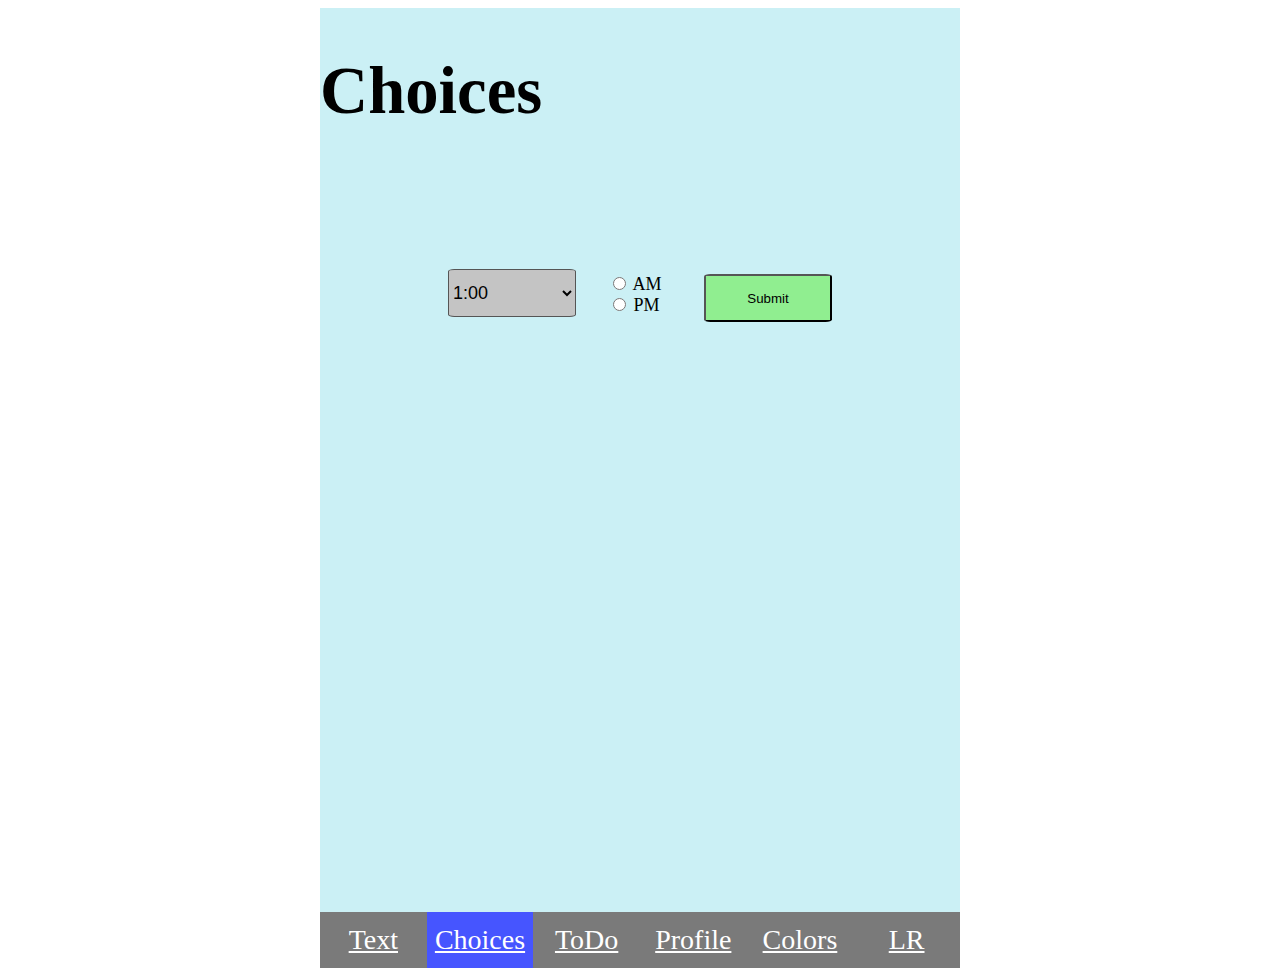
<file: Phase 1.2/choices.html>
<!DOCTYPE html>
    <html lang="en">
    <head>
        <meta charset="UTF-8">
        <title>Phase 1.2 Choices Tab</title>
        <link href="./resources/css/styles.css" type="text/css" rel="stylesheet">
    </head>
    
    <body>
        <div class="device">
            <h1>Choices</h1>

            <select name="time" id="time">
                <option value="1:00">1:00</option>
                <option value="2:00">2:00</option>
                <option value="3:00">3:00</option>
                <option value="4:00">4:00</option>
                <option value="5:00">5:00</option>
                <option value="6:00">6:00</option>
                <option value="7:00">7:00</option>
                <option value="8:00">8:00</option>
                <option value="9:00">9:00</option>
                <option value="10:00">10:00</option>
                <option value="11:00">11:00</option>
                <option value="12:00">12:00</option>
            </select>

            <div id="timeGroup">
                <input type="radio" id="am" value="AM" name="timeOfDay">
                <label for="am">AM</label><br>
                <input type="radio" id="pm" value="PM" name="timeOfDay">
                <label for="pm">PM</label>
            </div>

            <button type="button" onclick="submitChoices()" id="submitChoices">Submit</button>
            
            <div id="choiceOutput"></div>

            <div class="icon-bar">
                <a href="text.html">Text</a>
                <a href="choices.html" class="active">Choices</a>
                <a href="todo.html">ToDo</a>
                <a href="profile.html">Profile</a>
                <a href="colors.html">Colors</a>
                <a href="lr.html">LR</a>
            </div>

            <script>
                function submitChoices() {
                    var t = document.getElementById('time').value;
                    let checkRadio = document.querySelector('input[name="timeOfDay"]:checked')

                    if (checkRadio != null) {
                        document.getElementById('choiceOutput').innerHTML = "It is " + t + " " + checkRadio.value
                    }
                    else {
                        alert('Please select AM or PM')
                    }
                }
            </script>
        </div>
    </body>
</html>
</file>
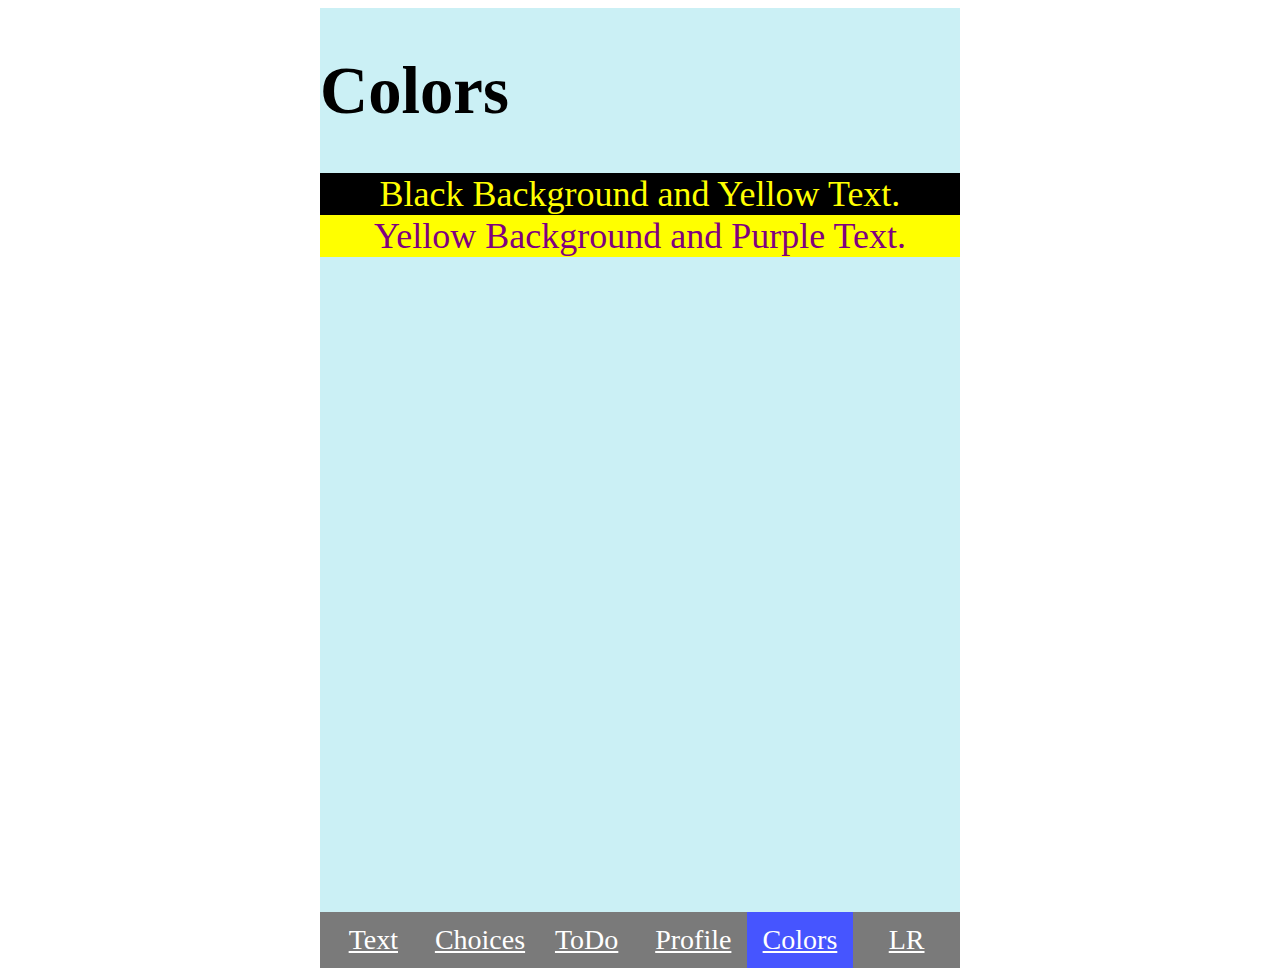
<file: Phase 1.2/colors.html>
<!DOCTYPE html>
    <html lang="en">
    <head>
        <meta charset="UTF-8">
        <title>Phase 1.2 Colors Tab</title>
        <link href="./resources/css/styles.css" type="text/css" rel="stylesheet">
    </head>
    
    <body>
        <div class="device">
            <h1>Colors</h1>
            
            <p id="black-and-yellow">Black Background and Yellow Text.</p>
            <p id="yellow-and-purple">Yellow Background and Purple Text.</p>

            <div class="icon-bar">
                <a href="text.html">Text</a>
                <a href="choices.html">Choices</a>
                <a href="todo.html">ToDo</a>
                <a href="profile.html">Profile</a>
                <a href="colors.html" class="active">Colors</a>
                <a href="lr.html">LR</a>
            </div>
        </div>
    </body>
</html>
</file>
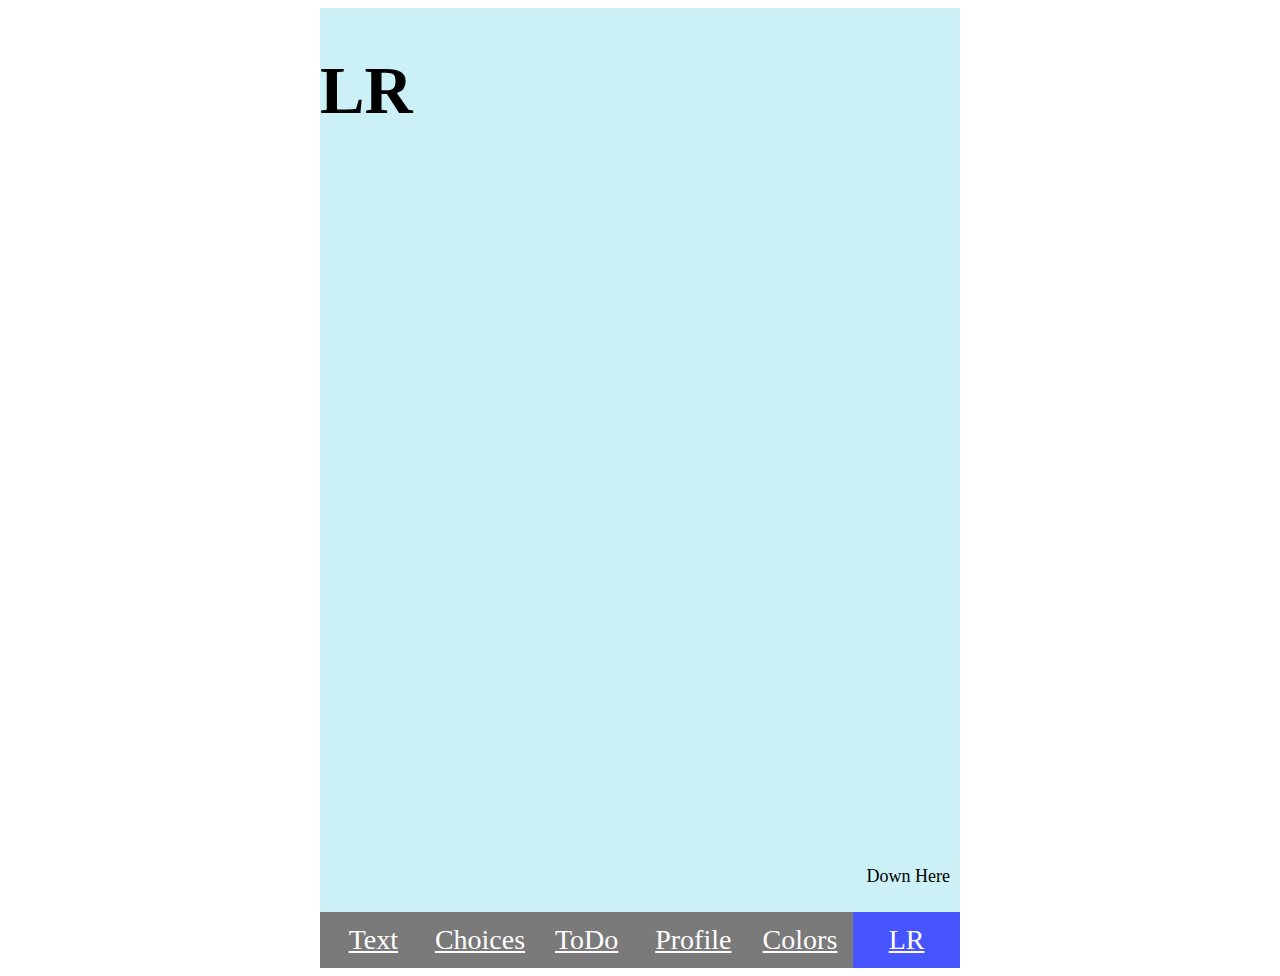
<file: Phase 1.2/lr.html>
<!DOCTYPE html>
    <html lang="en">
    <head>
        <meta charset="UTF-8">
        <title>Phase 1.2 LR Tab</title>
        <link href="./resources/css/styles.css" type="text/css" rel="stylesheet">
    </head>

    <body>
        <div class="device">
            <h1>LR</h1>

            <p class="lower-right">Down Here</p>

            <div class="icon-bar">
                <a href="text.html">Text</a>
                <a href="choices.html">Choices</a>
                <a href="todo.html">ToDo</a>
                <a href="profile.html">Profile</a>
                <a href="colors.html">Colors</a>
                <a href="lr.html" class="active">LR</a>
            </div>
        </div>
    </body>
</html>
</file>
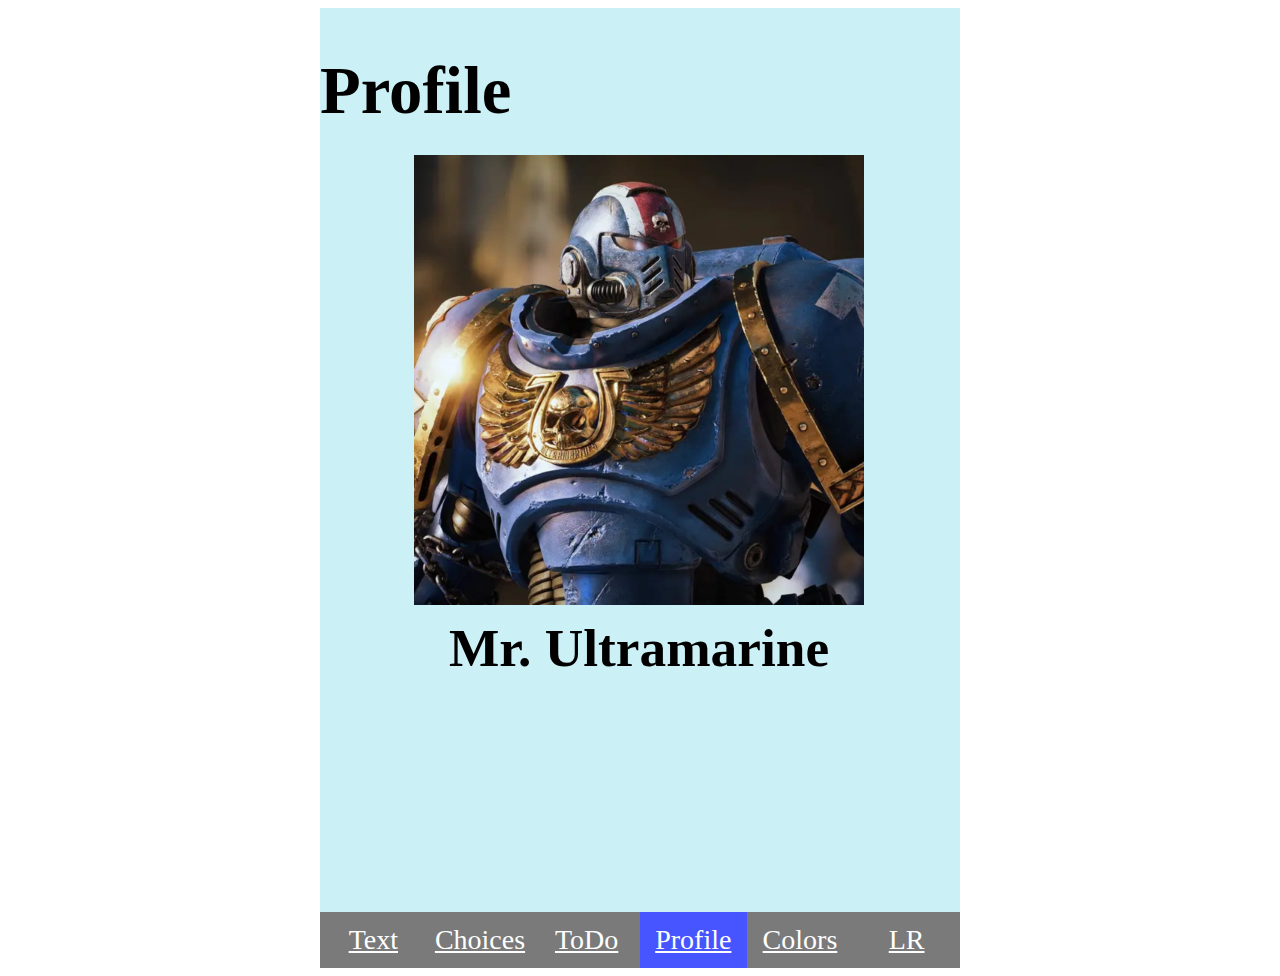
<file: Phase 1.2/profile.html>
<!DOCTYPE html>
    <html lang="en">
    <head>
        <meta charset="UTF-8">
        <title>Phase 1.2 Profile Tab</title>
        <link href="./resources/css/styles.css" type="text/css" rel="stylesheet">
    </head>
    
    <body>
        <div class="device">
            <h1>Profile</h1>
            
            <div class="imagebox">
                <img src="./resources/images/wh40k-space-marine-2.png" alt="Space Marine" class="image" onclick="popup()">
                <p class="text"><strong>Mr. Ultramarine</strong></p>
            </div>
            
            <div id="popup">
                <p id="text-popup">"Only in Death Does Duty End"</p>
                <p id="text-close" onclick="closePopup()"><strong>×</strong></p>
            </div>
            
            <div class="icon-bar">
                <a href="text.html">Text</a>
                <a href="choices.html">Choices</a>
                <a href="todo.html">ToDo</a>
                <a href="profile.html" class="active">Profile</a>
                <a href="colors.html">Colors</a>
                <a href="lr.html">LR</a>
            </div>
        </div>

        <script>
            function popup() {
                document.getElementById("popup").style.display = 'block';
            }
            function closePopup() {
                document.getElementById("popup").style.display = 'none';
            }
        </script>
    </body>
</html>
</file>
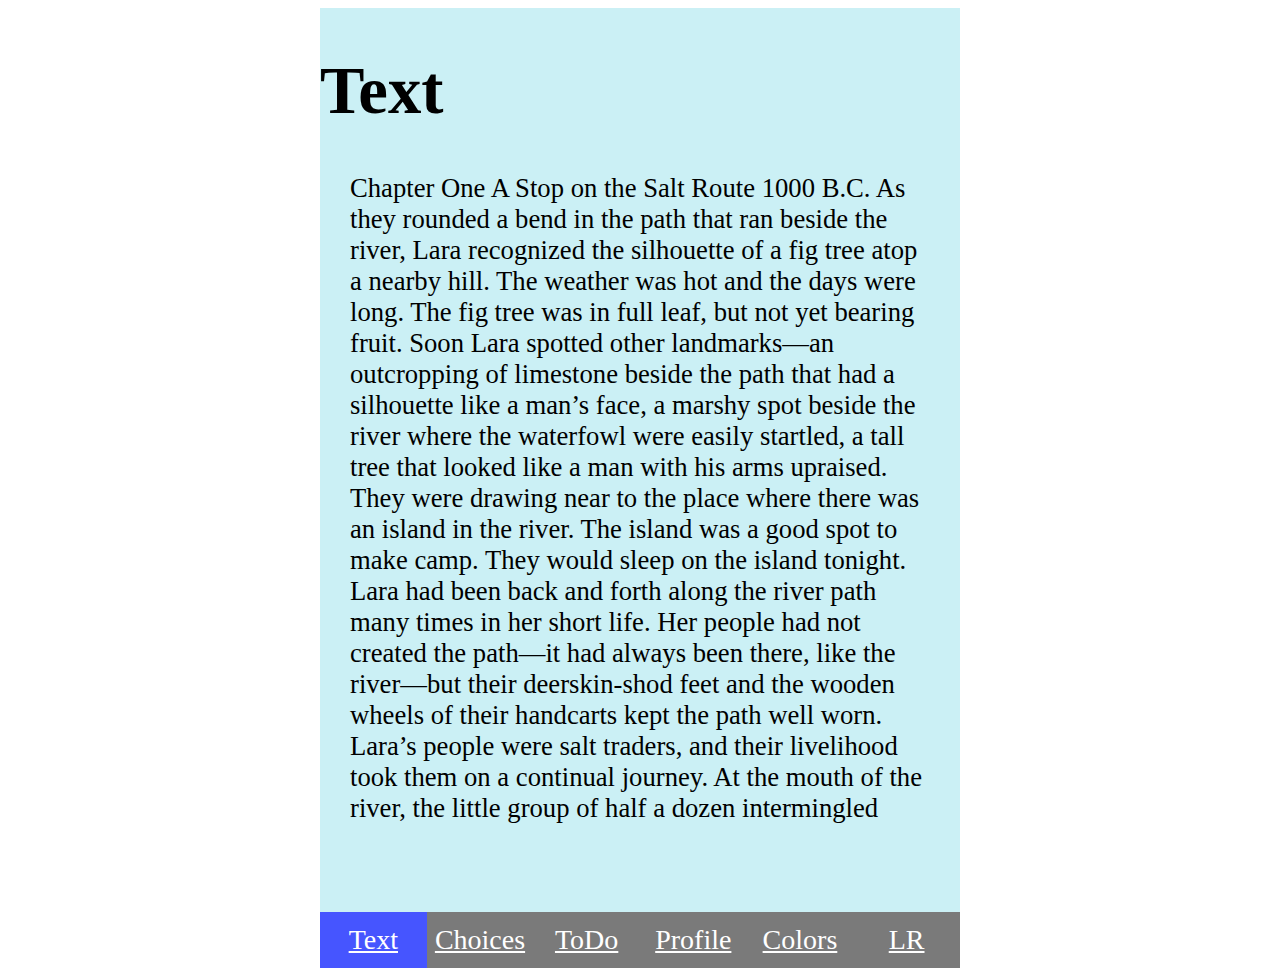
<file: Phase 1.2/text.html>
<!DOCTYPE html>
    <html lang="en">
    <head>
        <meta charset="UTF-8">
        <title>Phase 1.2 Text Tab</title>
        <link href="./resources/css/styles.css" type="text/css" rel="stylesheet">
    </head>
    
    <body>
        <div class="device">
            <h1>Text</h1>

            <p id = "scroll-text">
                Chapter One
                A Stop on the Salt Route
                1000 B.C.
                As they rounded a bend in the path that ran beside the river, Lara recognized the silhouette of a fig tree atop a nearby hill. The weather was hot and the days were long. The fig tree was in full leaf, but not yet bearing fruit.
                Soon Lara spotted other landmarks—an outcropping of limestone beside the path that had a silhouette like a man’s face, a marshy spot beside the river where the waterfowl were easily startled, a tall tree that looked like a man with his arms upraised. They were drawing near to the place where there was an island in the river. The island was a good spot to make camp. They would sleep on the island tonight.
                Lara had been back and forth along the river path many times in her short life. Her people had not created the path—it had always been there, like the river—but their deerskin-shod feet and the wooden wheels of their handcarts kept the path well worn. Lara’s people were salt traders, and their livelihood took them on a continual journey.
                At the mouth of the river, the little group of half a dozen intermingled families gathered salt from the great salt beds beside the sea. They groomed and sifted the salt and loaded it into handcarts. When the carts were full, most of the group would stay behind, taking shelter amid rocks and simple lean-tos, while a band of fifteen or so of the heartier members set out on the path that ran alongside the river.
                With their precious cargo of salt, the travelers crossed the coastal lowlands and traveled toward the mountains. But Lara’s people never reached the mountaintops; they traveled only as far as the foothills. Many people lived in the forests and grassy meadows of the foothills, gathered in small villages. In return for salt, these people would give Lara’s people dried meat, animal skins, cloth spun from wool, clay pots, needles and scraping tools carved from bone, and little toys made of wood.
                Their bartering done, Lara and her people would travel back down the river path to the sea. The cycle would begin again.
                It had always been like this. Lara knew no other life. She traveled back and forth, up and down the river path. No single place was home. She liked the seaside, where there was always fish to eat, and the gentle lapping of the waves lulled her to sleep at night. She was less fond of the foothills, where the path grew steep, the nights could be cold, and views of great distances made her dizzy. She felt uneasy in the villages, and was often shy around strangers. The path itself was where she felt most at home. She loved the smell of the river on a hot day, and the croaking of frogs at night. Vines grew amid the lush foliage along the river, with berries that were good to eat. Even on the hottest day, sundown brought a cool breeze off the water, which sighed and sang amid the reeds and tall grasses.
                Of all the places along the path, the area they were approaching, with the island in the river, was Lara’s favorite.
                The terrain along this stretch of the river was mostly flat, but in the immediate vicinity of the island, the land on the sunrise side was like a rumpled cloth, with hills and ridges and valleys. Among Lara’s people, there was a wooden baby’s crib, suitable for strapping to a cart, that had been passed down for generations. The island was shaped like that crib, longer than it was wide and pointed at the upriver end, where the flow had eroded both banks. The island was like a crib, and the group of hills on the sunrise side of the river were like old women mantled in heavy cloaks gathered to have a look at the baby in the crib—that was how Lara’s father had once described the lay of the land.
                Larth spoke like that all the time, conjuring images of giants and monsters in the landscape. He could perceive the spirits, called numina, that dwelled in rocks and trees. Sometimes he could speak to them and hear what they had to say. The river was his oldest friend and told him where the fishing would be best. From whispers in the wind he could foretell the next day’s weather. Because of such skills, Larth was the leader of the group.
                “We’re close to the island, aren’t we, Papa?” said Lara.
                “How did you know?”
                “The hills. First we start to see the hills, off to the right. The hills grow bigger. And just before we come to the island, we can see the silhouette of that fig tree up there, along the crest of that hill.”
                “Good girl!” said Larth, proud of his daughter’s memory and powers of observation. He was a strong, handsome man with flecks of gray in his black beard. His wife had borne several children, but all had died very young except Lara, the last, whom his wife had died bearing. Lara was very precious to him. Like her mother, she had golden hair. Now that she had reached the age of childbearing, Lara was beginning to display the fullness of a woman’s hips and breasts. It was Larth’s greatest wish that he might live to see his own grandchildren. Not every man lived that long, but Larth was hopeful. He had been healthy all his life, partly, he believed, because he had always been careful to show respect to the numina he encountered on his journeys.
                Respecting the numina was important. The numen of the river could suck a man under and drown him. The numen of a tree could trip a man with its roots, or drop a rotten branch on his head. Rocks could give way underfoot, chuckling with amusement at their own treachery. Even the sky, with a roar of fury, sometimes sent down fingers of fire that could roast a man like a rabbit on a spit, or worse, leave him alive but robbed of his senses. Larth had heard that the earth itself could open and swallow a man; though he had never actually seen such a thing, he nevertheless performed a ritual each morning, asking the earth’s permission before he went striding across it.
                “There’s something so special about this place,” said Lara, gazing at the sparkling river to her left and then at the rocky, tree-spotted hills ahead and to her right. “How was it made? Who made it?”
                Larth frowned. The question made no sense to him. A place was never made, it simply was. Small features might change over time. Uprooted by a storm, a tree might fall into the river. A boulder might decide to tumble down the hillside. The numina that animated all things went about reshaping the landscape from day to day, but the essential things never changed, and had always existed: the river, the hills, the sky, the sun, the sea, the salt beds at the mouth of the river.
                He was trying to think of some way to express these thoughts to Lara, when a deer, drinking at the river, was startled by their approach. The deer bolted up the brushy bank and onto the path. Instead of running to safety, the creature stood and stared at them. As clearly as if the animal had whispered aloud, Larth heard the words “Eat me.” The deer was offering herself.
                Larth turned to shout an order, but the most skilled hunter of the group, a youth called Po, was already in motion. Po ran forward, raised the sharpened stick he always carried and hurled it whistling through the air between Larth and Lara.
                A heartbeat later, the spear struck the deer’s breast with such force that the creature was knocked to the ground. Unable to rise, she thrashed her neck and flailed her long, slender legs. Po ran past Larth and Lara. When he reached the deer, he pulled the spear free and stabbed the creature again. The deer released a stifled noise, like a gasp, and stopped moving.
                There was a cheer from the group. Instead of yet another dinner of fish from the river, tonight there would be venison.
                The distance from the riverbank to the island was not great, but at this time of year—early summer—the river was too high to wade across. Lara’s people had long ago made simple rafts of branches lashed together with leather thongs, which they left on the riverbanks, repairing and replacing them as needed. When they last passed this way, there had been three rafts, all in good condition, left on the east bank. Two of the rafts were still there, but one was missing.
                “I see it! There—pulled up on the bank of the island, almost hidden among those leaves,” said Po, whose eyes were sharp. “Someone must have used it to cross over.”
                “Perhaps they’re still on the island,” said Larth. He did not begrudge others the use of the rafts, and the island was large enough to share. Nonetheless, the situation required caution. He cupped his hands to his mouth and gave a shout. It was not long before a man appeared on the bank of the island. The man waved.
                “Do we know him?” said Larth, squinting.
                “I don’t think so,” said Po. “He’s young—my age or younger, I’d say. He looks strong.”
                “Very strong!” said Lara. Even from this distance, the young stranger’s brawniness was impressive. He wore a short tunic without sleeves, and Lara had never seen such arms on a man.
                Po, who was small and wiry, looked at Lara sidelong and frowned. “I’m not sure I like the look of this stranger.”
                “Why not?” said Lara. “He’s smiling at us.”
                In fact, the young man was smiling at Lara, and Lara alone.
                His name was Tarketios. Much more than that, Larth could not tell, for the stranger spoke a language which Larth did not recognize, in which each word seemed as long and convoluted as the man’s name. Understanding the deer had been easier than understanding the strange noises uttered by this man and his two companions! Even so, they seemed friendly, and the three of them presented no threat to the more numerous salt traders.
                Tarketios and his two older companions were skilled metalworkers from a region some two hundred miles to the north, where the hills were rich with iron, copper, and lead. They had been on a trading journey to the south and were returning home. Just as the river path carried Larth’s people from the seashore to the hills, so another path, perpendicular to the river, traversed the long coastal plain. Because the island provided an easy place to ford the river, it was here that the two paths intersected. On this occasion, the salt traders and the metal traders happened to arrive at the island on the same day. Now they met for the first time.
                The two groups made separate camps at opposite ends of the island. As a gesture of friendship, speaking with his hands, Larth invited Tarketios and the others to share the venison that night. As the hosts and their guests feasted around the roasting fire, Tarketios tried to explain something of his craft. Firelight glittered in Lara’s eyes as she watched Tarketios point at the flames and mime the act of hammering. Firelight danced across the flexing muscles of his arms and shoulders. When he smiled at her, his grin was like a boast. She had never seen teeth so white and so perfect.
                Po saw the looks the two exchanged and frowned. Lara’s father saw the same looks and smiled.
                The meal was over. The metal traders, after many gestures of gratitude for the venison, withdrew to their camp at the far side of the island. Before he disappeared into the shadows, Tarketios looked over his shoulder and gave Lara a parting grin.
                While the others settled down to sleep, Larth stayed awake a while longer, as was his habit. He liked to watch the fire. Like all other things, fire possessed a numen that sometimes communicated with him, showing him visions. As the last of the embers faded into darkness, Larth fell asleep.
                Larth blinked. The flames, which had dwindled to almost nothing, suddenly shot up again. Hot air rushed over his face. His eyes were seared by white flames brighter than the sun.
                Amid the dazzling brightness, he perceived a thing that levitated above the flames. It was a masculine member, disembodied but nonetheless rampant and upright. It bore wings, like a bird, and hovered in midair. Though it seemed to be made of flesh, it was impervious to the flames.
                Larth had seen the winged phallus before, always in such circumstances, when he stared at a fire and entered a dream state. He had even given it a name, or more precisely, the thing had planted its name in his mind: Fascinus.
                Fascinus was not like the numina that animated trees, stones, or rivers. Those numina existed without names. Each was bound to the object in which it resided, and there was little to differentiate one from another. When such numina spoke, they could not always be trusted. Sometimes they were friendly, but at other times they were mischievous or even hostile.
                Fascinus was different. It was unique. It existed in and of itself, without beginning or end. Clearly, from its form, it had something to do with life and the origin of life, yet it seemed to come from a place beyond this world, slipping for a few moments through a breach opened by the heat of the dancing flames. An appearance by Fascinus was always significant. The winged phallus never appeared without giving Larth an answer to a dilemma that had been troubling him, or planting an important new thought in his mind. The guidance given to him by Fascinus had never led Larth astray.
                Elsewhere, in distant lands—Greece, Israel, Egypt—men and women worshiped gods and goddesses. Those people made images of their gods, told stories about them, and worshiped them in temples. Larth had never met such people. He had never even heard of the lands where they lived, and he had never encountered or conceived of a god. The very concept of a deity such as those other men worshiped was unknown to Larth, but the closest thing to a god in his imagination and experience was Fascinus.
                With a start, he blinked again.
                The flames had died. In place of intolerable brightness there was only the darkness of a warm summer night lit by the faintest sliver of a moon. The air on his face was no longer hot but fresh and cool.
                Fascinus had vanished—but not without planting a thought in Larth’s mind. He hurried to the leafy bower beside the river where Lara liked to sleep, thinking to himself, It must be made so, because Fascinus says it must!
                He knelt beside her, but there was no need to wake her. She was already awake.
                “Papa? What is it?”
                “Go to him!”
                She did not need to ask for an explanation. It was what she had been yearning to do, lying restless and eager in the dark.
                “Are you sure, Papa?”
                “Fascinus . . . ,” He did not finish the thought, but she understood. She had never seen Fascinus, but he had told her about it. Many times in the past, Fascinus had given guidance to her father. Now, once again, Fascinus had made its will known.
                The darkness did not deter her. She knew every twist and turn of every path on the little island. When she came to the metal trader’s camp, she found Tarketios lying in a leafy nook secluded from the others; she recognized him by his brawny silhouette. He was awake and waiting, just as she had been lying awake, waiting, when her father came to her.
                At her approach, Tarketios rose onto his elbows. He spoke her name in a whisper. There was a quiver of something like desperation in his voice; his neediness made her smile. She sighed and lowered herself beside him. By the faint moonlight, she saw that he wore an amulet of some sort, suspended from a strap of leather around his neck. Nestled amid the hair on his chest, the bit of shapeless metal seemed to capture and concentrate the faint moonlight, casting back a radiance brighter than the moon itself.
                His arms—the arms she had so admired earlier—reached out and closed around her in a surprisingly gentle embrace. His body was as warm and naked as her own, but much bigger and much harder. She wondered if Fascinus was with them in the darkness, for she seemed to feel the beating of wings between their legs as she was entered by the thing that gave origin to life.
                Copyright © 2007 by Steven Saylor. All rights reserved.
            </p>

            <div class="icon-bar">
                <a href="text.html" class="active">Text</a>
                <a href="choices.html">Choices</a>
                <a href="todo.html">ToDo</a>
                <a href="profile.html">Profile</a>
                <a href="colors.html">Colors</a>
                <a href="lr.html">LR</a>
            </div>
        </div>
    </body>
</html>
</file>
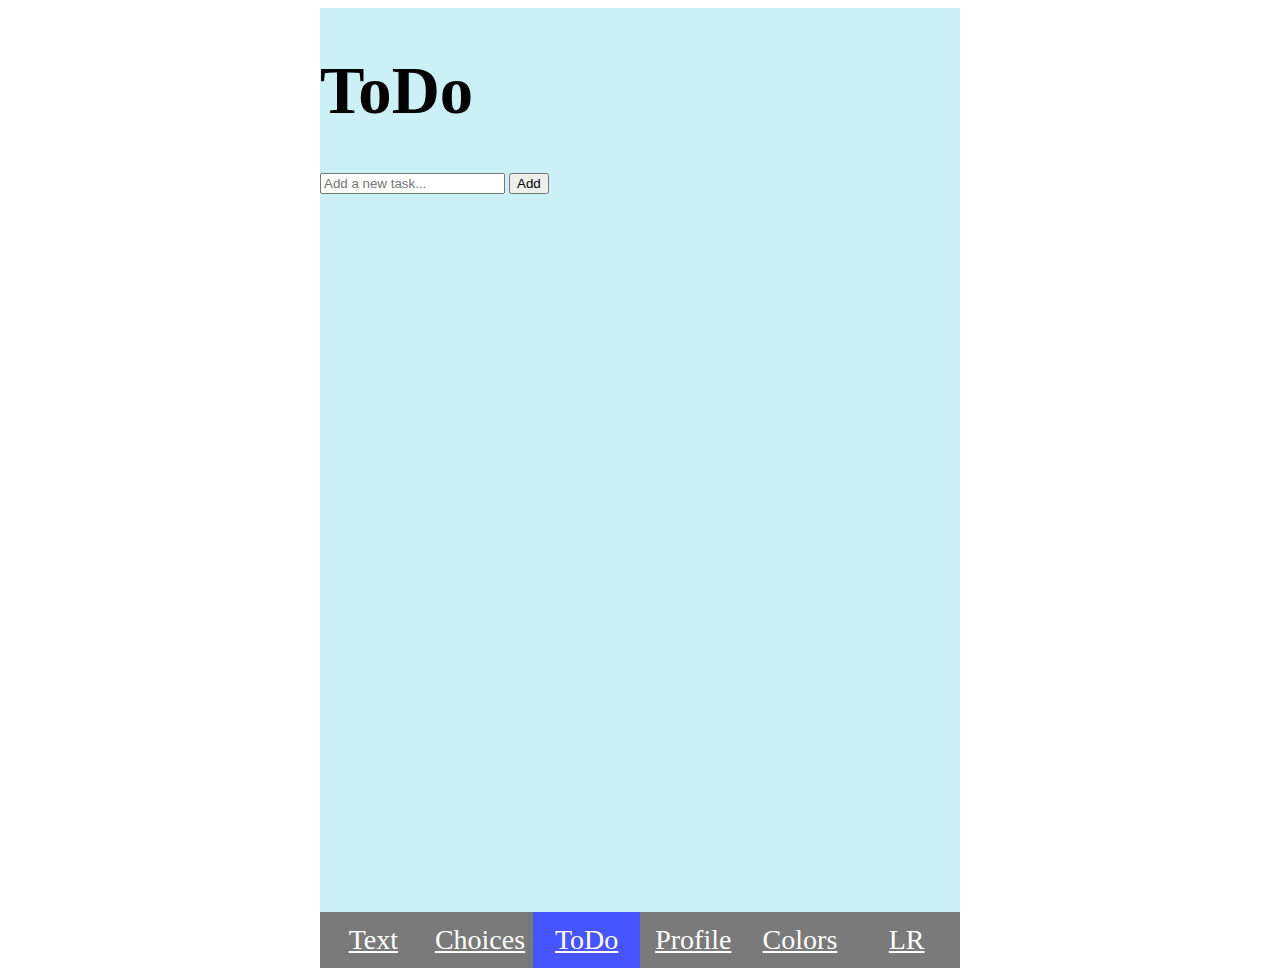
<file: Phase 1.2/todo.html>
<!DOCTYPE html>
    <html lang="en">
    <head>
        <meta charset="UTF-8">
        <title>Phase 1.2 ToDo Tab</title>
        <link href="./resources/css/styles.css" type="text/css" rel="stylesheet">
    </head>
    
    <body>
        <div class="device">
            <h1>ToDo</h1>

            <div class="todo-container">
                <input type="text" id="new-task" placeholder="Add a new task...">
                <button onclick="addTask()">Add</button>
            </div>
    
            <ul id="task-list"></ul>

            <div class="icon-bar">
                <a href="text.html">Text</a>
                <a href="choices.html">Choices</a>
                <a href="todo.html" class="active">ToDo</a>
                <a href="profile.html">Profile</a>
                <a href="colors.html">Colors</a>
                <a href="lr.html">LR</a>
            </div>
        </div>
    </body>
    
    <script>
        function addTask() {
            var taskInput = document.getElementById('new-task');
            var taskText = taskInput.value.trim();

            if (taskText === "") {
                alert("Please enter a task.");
                return;
            }

            var taskList = document.getElementById('task-list');

            var li = document.createElement('li');
            li.innerHTML = taskText + ' <button class="delete-btn" onclick="deleteTask(this)">Delete</button>';
            li.onclick = function() {
                li.classList.toggle('done');
            };

            taskList.appendChild(li);
            taskInput.value = "";
        }

        function deleteTask(button) {
            var li = button.parentNode;
            li.parentNode.removeChild(li);
        }
    </script>
</html>
</file>
<file: Phase 1.2/resources/css/styles.css>
/* General CSS */
  .device {
    margin:auto; 
    width: 640px;
    height: 960px;
    overflow: hidden;
    background-color: rgb(203, 240, 245);
    position: relative;
  }

  h1 {
    font-size: 50pt;
  }

  .icon-bar {
    width: 100%;
    position: absolute;
    bottom: 0;
    background-color: #7a7a7a;
    overflow: auto;
  }

  .icon-bar a {
    float: left;
    text-align: center;
    width: calc(100% / 6);
    padding: 12px 0;
    transition: all 0.3s ease;
    color: white;
    font-size: 28px;
  }

  .icon-bar a:hover {
    background-color: #232323;
  }

  .active {
    background-color: #4655ff;
  }


  /* LR Tab CSS */
  .lower-right {
    position: absolute;
    bottom: 40pt;
    right: 0pt;
    font-size: 18px;
    color: black;
    padding: 10px; 
  }


  /* Colors tab CSS */
  #black-and-yellow {
    color: yellow; 
    background-color: black;
    text-align: center;
    margin: 0; 
    padding: 0;
    font-size: 36px;
  }

  #yellow-and-purple {
    color: purple; 
    background-color: yellow;
    text-align: center;
    margin: 0; 
    padding: 0;
    font-size: 36px;
  }


  /* Profile tab CSS */
  .imagebox {
    position: absolute;
    top: 110pt;
    right: 72pt;
  }

  .image {
    width: 450px;
    height: 450px;
  }

  .text {
    margin-top: 8px;
    font-size: 40pt;
    text-align: center;
  }

  #popup {
    display: none;
    height: 150px;
    width: 100%;
    margin-top: 525px; 
    position: absolute;
    background-color: #ffbbbb;
    color: rgb(168, 1, 1);
  }

  #text-popup {
    margin-top: 45px;
    font-size: 35pt;
    text-align: center;
  }

  #text-close {
    margin-top: -145px;
    font-size: 30pt;
    text-align: right;
    cursor: pointer;
  }


  /* Choices tab CSS */
  #time {
    position: inherit;
    top: 10%;
    left: 20%;
    width: 20%;
    height: 5%;
    font-size: large;
    background-color: rgb(196, 196, 196);
    border-color: #555;
    border-radius: 5%;
  }

  #timeGroup {
    position: inherit;
    top: 5.5%;
    left: 45%;
    width: 20%;
    height: 10%;
    font-size: large;
    accent-color: #555;
  }

  #submitChoices {
    position: inherit;
    top: -4.5%;
    left: 60%;
    width: 20%;
    height: 5%;
    background-color: lightgreen;
    border-radius: 5%;
    border-color: #555;
  }

  #submitChoices:hover {
    background-color: rgb(77, 237, 77);
  }

  #choiceOutput {
    position: inherit;
    top: 10%;
    text-align: center;
    font-size: x-large;
  }

  /* ToDo tab CSS */



  /* Text tab CSS */
  #scroll-text {
    width: 575px;
    height: 650px;
    overflow-y: scroll;
    padding-left: 30px;
    font-size: 20pt;
  }
</file>
